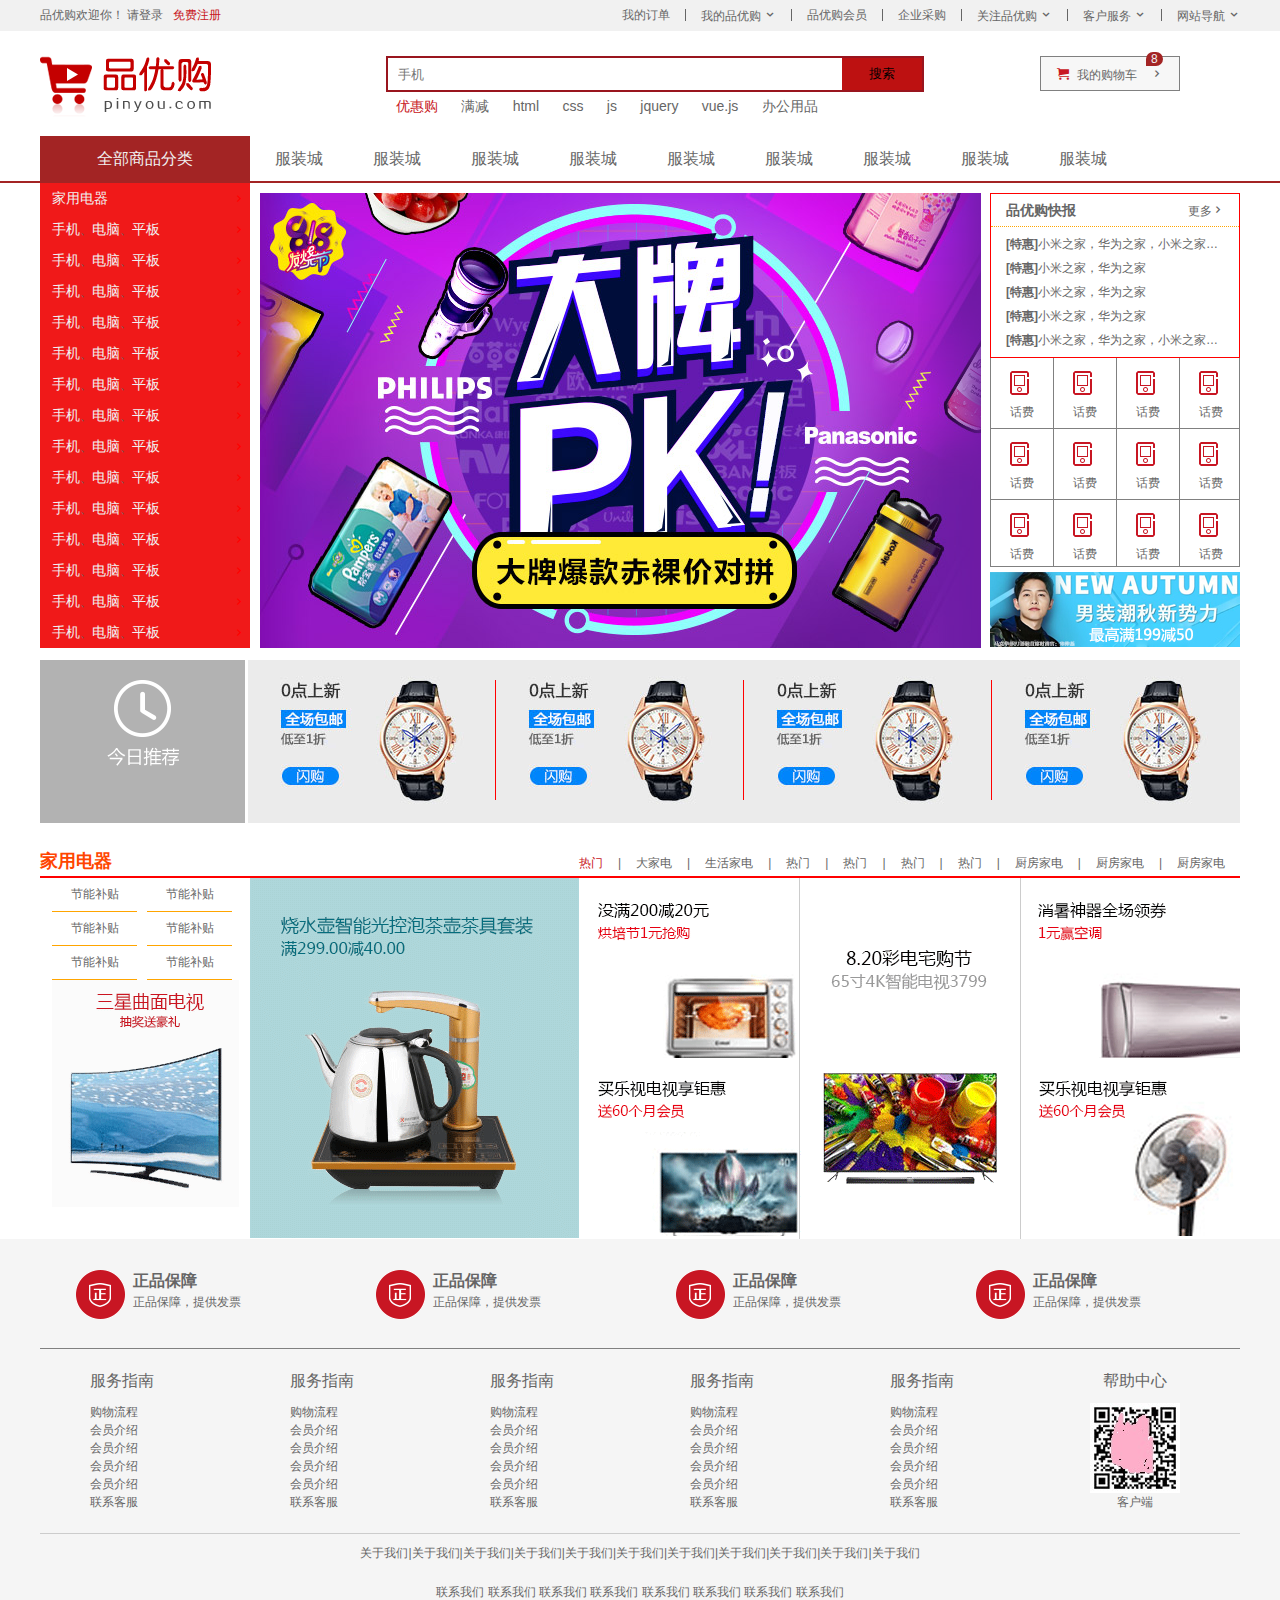
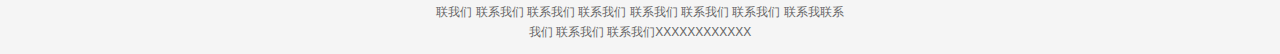
<file: shopping/index.html>
<!DOCTYPE html>
<html lang="en">
<head>
    <meta charset="UTF-8">
    <meta name="viewport" content="width=device-width, initial-scale=1.0">
    <title>项目练习</title>
    <link rel="shortcut icon" href="favicon.ico" type="image/x-icon">
    <!-- 引入初始化样式 -->
    <link rel="stylesheet" href="css/base.css">
    <!-- 引入公共样式文件 -->
    <link rel="stylesheet" href="css/common.css">
    <link rel="stylesheet" href="css/index.css">
</head>
<body>
    <!-- 快捷导航模块 -->
    <section class="shortcut">
        <div class="w">
            <div class="fl">
                <ul>
                    <li>品优购欢迎你！&nbsp;</li>
                    <li>
                        <a href="#">请登录</a> &nbsp; <a href="register.html" class="style_red">免费注册</a>
                    </li>
                </ul>
            </div>
            <div class="fr">
                <ul>
                    <li>我的订单</li>
                    <li></li>
                    <li class="arrow-icon">我的品优购</li>
                    <li></li>
                    <li>品优购会员</li>
                    <li></li>
                    <li>企业采购</li>
                    <li></li>
                    <li class="arrow-icon">关注品优购</li>
                    <li></li>
                    <li class="arrow-icon">客户服务</li>
                    <li></li>
                    <li class="arrow-icon">网站导航</li>
                </ul>
            </div>
        </div>
    </section>
    <!-- 头部模块 -->
    <header class="header w">
        <!-- logo模块 -->
        <div class="logo">
           <h1>
               <a href="index.html" title="品优购">品优购</a>
           </h1>
        </div>
        <div class="seacher">
            <input type="search" name="" id="" placeholder="手机">
            <button>搜索</button>
        </div>
        <div class="hotwords">
            <a href="#" class="style_red">优惠购</a>
            <a href="#">满减</a>
            <a href="#">html</a>
            <a href="#">css</a>
            <a href="#">js</a>
            <a href="#">jquery</a>
            <a href="#">vue.js</a>
            <a href="#">办公用品</a>
        </div>
        <div class="shopcar">
            我的购物车
            <i class="count">8</i>
        </div>
    </header>
    <!-- 导航模块 -->
    <nav class="nav">
         <div class="w">
             <div class="dropdown">
                 <div class="dt">全部商品分类</div>
                 <div class="dd">
                    <ul>
                        <li><a href="#">家用电器</a></li>
                        <li><a href="list.html">手机</a>、<a href="#">电脑</a>、<a href="#">平板</a></li>
                        <li><a href="#">手机</a>、<a href="#">电脑</a>、<a href="#">平板</a></li>
                        <li><a href="#">手机</a>、<a href="#">电脑</a>、<a href="#">平板</a></li>
                        <li><a href="#">手机</a>、<a href="#">电脑</a>、<a href="#">平板</a></li>
                        <li><a href="#">手机</a>、<a href="#">电脑</a>、<a href="#">平板</a></li>
                        <li><a href="#">手机</a>、<a href="#">电脑</a>、<a href="#">平板</a></li>
                        <li><a href="#">手机</a>、<a href="#">电脑</a>、<a href="#">平板</a></li>
                        <li><a href="#">手机</a>、<a href="#">电脑</a>、<a href="#">平板</a></li>
                        <li><a href="#">手机</a>、<a href="#">电脑</a>、<a href="#">平板</a></li>
                        <li><a href="#">手机</a>、<a href="#">电脑</a>、<a href="#">平板</a></li>
                        <li><a href="#">手机</a>、<a href="#">电脑</a>、<a href="#">平板</a></li>
                        <li><a href="#">手机</a>、<a href="#">电脑</a>、<a href="#">平板</a></li>
                        <li><a href="#">手机</a>、<a href="#">电脑</a>、<a href="#">平板</a></li>
                        <li><a href="#">手机</a>、<a href="#">电脑</a>、<a href="#">平板</a></li>
                    </ul>
                 </div>
             </div>
             <div class="navitems">
                 <ul>
                     <li><a href="#">服装城</a></li>
                     <li><a href="#">服装城</a></li>
                     <li><a href="#">服装城</a></li>
                     <li><a href="#">服装城</a></li>
                     <li><a href="#">服装城</a></li>
                     <li><a href="#">服装城</a></li>
                     <li><a href="#">服装城</a></li>
                     <li><a href="#">服装城</a></li>
                     <li><a href="#">服装城</a></li>
                 </ul>
             </div>
         </div>
    </nav>
    <!-- main模块 -->
      <div class="w">
          <div class="main">
              <div class="focus">
                  <ul>
                      <li>
                          <img src="upload/focus1.png" alt="">
                      </li>
                  </ul>
              </div>
              <div class="newsflash">
                  <div class="news">
                      <div class="news-hd">
                          <h5>品优购快报</h5>
                          <a href="#" class="more">更多</a>
                      </div>
                      <div class="news-bd">
                          <ul>
                              <li><a href="#"><strong>[特惠]</strong>小米之家，华为之家，小米之家，华为之家</a></li>
                              <li><a href="#"><strong>[特惠]</strong>小米之家，华为之家</a></li>
                              <li><a href="#"><strong>[特惠]</strong>小米之家，华为之家</a></li>
                              <li><a href="#"><strong>[特惠]</strong>小米之家，华为之家</a></li>
                              <li><a href="#"><strong>[特惠]</strong>小米之家，华为之家，小米之家，华为之家</a></li>
                          </ul>
                      </div>
                  </div>
                  <div class="lifeservice">
                      <ul>
                          <li>
                              <i></i>
                              <p>话费</p>
                          </li>
                          <li>
                            <i></i>
                            <p>话费</p>
                        </li>
                        <li>
                            <i></i>
                            <p>话费</p>
                        </li>
                        <li>
                            <i></i>
                            <p>话费</p>
                        </li>
                        <li>
                            <i></i>
                            <p>话费</p>
                        </li>
                        <li>
                            <i></i>
                            <p>话费</p>
                        </li>
                        <li>
                            <i></i>
                            <p>话费</p>
                        </li>
                        <li>
                            <i></i>
                            <p>话费</p>
                        </li>
                        <li>
                            <i></i>
                            <p>话费</p>
                        </li>
                        <li>
                            <i></i>
                            <p>话费</p>
                        </li>
                        <li>
                            <i></i>
                            <p>话费</p>
                        </li>
                        <li>
                            <i></i>
                            <p>话费</p>
                        </li>
                          
                      </ul>
                  </div>
                  <div class="bargin">
                      <img src="upload/bargain.png" alt="">
                  </div>
              </div>
          </div>
      </div>
    <!-- 推荐模块 -->
      <div class="rec w">
          <div class="rec_hd">
              <img src="images/recom.png" alt="">
          </div>
          <div class="rec_bd">
              <ul>
                  <li><img src="upload/recom.jpg" alt=""></li>
                  <li><img src="upload/recom.jpg" alt=""></li>
                  <li><img src="upload/recom.jpg" alt=""></li>
                  <li><img src="upload/recom.jpg" alt=""></li>
              </ul>
              
          </div>
      </div>
    <!-- floor模块 -->
    <div class="floor">
        <div class="jiadian w">
            <div class="box_hd">
                <h3>家用电器</h3>
                <div class="tab_list">
                    <ul>
                        <li><a href="#" class="style_red">热门</a>|</li>
                        <li><a href="#">大家电</a>|</li>
                        <li><a href="#">生活家电</a>|</li>
                        <li><a href="#">热门</a>|</li>
                        <li><a href="#">热门</a>|</li>
                        <li><a href="#">热门</a>|</li>
                        <li><a href="#">热门</a>|</li>
                        <li><a href="#">厨房家电</a>|</li>
                        <li><a href="#">厨房家电</a>|</li>
                        <li><a href="#">厨房家电</a></li>
                    </ul>
                </div>
                
            </div>
            <div class="box_bd">
                <div class="tab_content">
                    <div class="tab_list_item">
                        <div class="col_210">
                            <ul>
                                <li><a href="#">节能补贴</a></li>
                                <li><a href="#">节能补贴</a></li>
                                <li><a href="#">节能补贴</a></li>
                                <li><a href="#">节能补贴</a></li>
                                <li><a href="#">节能补贴</a></li>
                                <li><a href="#">节能补贴</a></li>
                            </ul>
                            <a href="#">
                                <img src="upload/floor-1-1.png" alt="">
                            </a>
                        </div>
                        <div class="col_329">
                            <a href="#">
                                <img src="upload/floor-1-b01.png" alt="">
                            </a>
                        </div>
                        <div class="col_221">
                            <a href="#">
                                <img src="upload/floor-1-2.png" alt="">
                            </a>
                            <a href="#"><img src="upload/floor-1-3.png" alt=""></a>
                        </div>
                        <div class="col_221">
                            <a href="#">
                                <img src="upload/floor-1-4.png" alt="">
                            </a>
                        </div>
                        <div class="col_219">
                            <a href="#"><img src="upload/floor-1-5.png" alt=""></a>
                            <a href="#"><img src="upload/floor-1-6.png" alt=""></a>
                        </div>
                    </div>
                </div>
            </div>
        </div>
    </div>
    <!-- 底部模块 -->
    <div class="footer">
        <div class="w">
            <div class="mod_service">
                <ul>
                    <li>
                        <h5></h5>
                        <div class="service_txt">
                            <h4>正品保障</h4>
                             <p>正品保障，提供发票</p>
                        </div>
                    </li>
                    <li>
                        <h5></h5>
                        <div class="service_txt">
                            <h4>正品保障</h4>
                             <p>正品保障，提供发票</p>
                        </div>
                    </li>
                    <li>
                        <h5></h5>
                        <div class="service_txt">
                            <h4>正品保障</h4>
                             <p>正品保障，提供发票</p>
                        </div>
                    </li>
                    <li>
                        <h5></h5>
                        <div class="service_txt">
                            <h4>正品保障</h4>
                             <p>正品保障，提供发票</p>
                        </div>
                    </li>
                    
                </ul>
            </div>
            <div class="mod_help">
                <dl>
                    <dt>服务指南</dt>
                    <dd><a href="#">购物流程</a></dd>
                    <dd><a href="#">会员介绍</a></dd>
                    <dd><a href="#">会员介绍</a></dd>
                    <dd><a href="#">会员介绍</a></dd>
                    <dd><a href="#">会员介绍</a></dd>
                    <dd><a href="#">联系客服</a></dd>
                </dl>
                <dl>
                    <dt>服务指南</dt>
                    <dd><a href="#">购物流程</a></dd>
                    <dd><a href="#">会员介绍</a></dd>
                    <dd><a href="#">会员介绍</a></dd>
                    <dd><a href="#">会员介绍</a></dd>
                    <dd><a href="#">会员介绍</a></dd>
                    <dd><a href="#">联系客服</a></dd>
                </dl>
                <dl>
                    <dt>服务指南</dt>
                    <dd><a href="#">购物流程</a></dd>
                    <dd><a href="#">会员介绍</a></dd>
                    <dd><a href="#">会员介绍</a></dd>
                    <dd><a href="#">会员介绍</a></dd>
                    <dd><a href="#">会员介绍</a></dd>
                    <dd><a href="#">联系客服</a></dd>
                </dl>
                <dl>
                    <dt>服务指南</dt>
                    <dd><a href="#">购物流程</a></dd>
                    <dd><a href="#">会员介绍</a></dd>
                    <dd><a href="#">会员介绍</a></dd>
                    <dd><a href="#">会员介绍</a></dd>
                    <dd><a href="#">会员介绍</a></dd>
                    <dd><a href="#">联系客服</a></dd>
                </dl>
                <dl>
                    <dt>服务指南</dt>
                    <dd><a href="#">购物流程</a></dd>
                    <dd><a href="#">会员介绍</a></dd>
                    <dd><a href="#">会员介绍</a></dd>
                    <dd><a href="#">会员介绍</a></dd>
                    <dd><a href="#">会员介绍</a></dd>
                    <dd><a href="#">联系客服</a></dd>
                </dl>
                <dl>
                    <dt>帮助中心</dt>
                    <dd>
                        <img src="images/wx_cz.jpg" alt="">
                        客户端
                    </dd>
                </dl>
            </div>
            <div class="mod_copyright">
                <div class="links">
                    <p>
                        <a href="#">关于我们</a>|关于我们|关于我们|关于我们|关于我们|关于我们|关于我们|关于我们|关于我们|关于我们|关于我们
                    </p>
                </div>
                <div class="copyright">
                      <p>
                        联系我们 联系我们 联系我们 联系我们 联系我们 联系我们 联系我们 联系我们 <br>联我们 联系我们 联系我们 联系我们 联系我们 联系我们 联系我们 联系我联系<br>我们 联系我们 联系我们XXXXXXXXXXXX
                      </p>
                </div>
            </div>
        </div>
    </div>
</body>
</html>
</file>
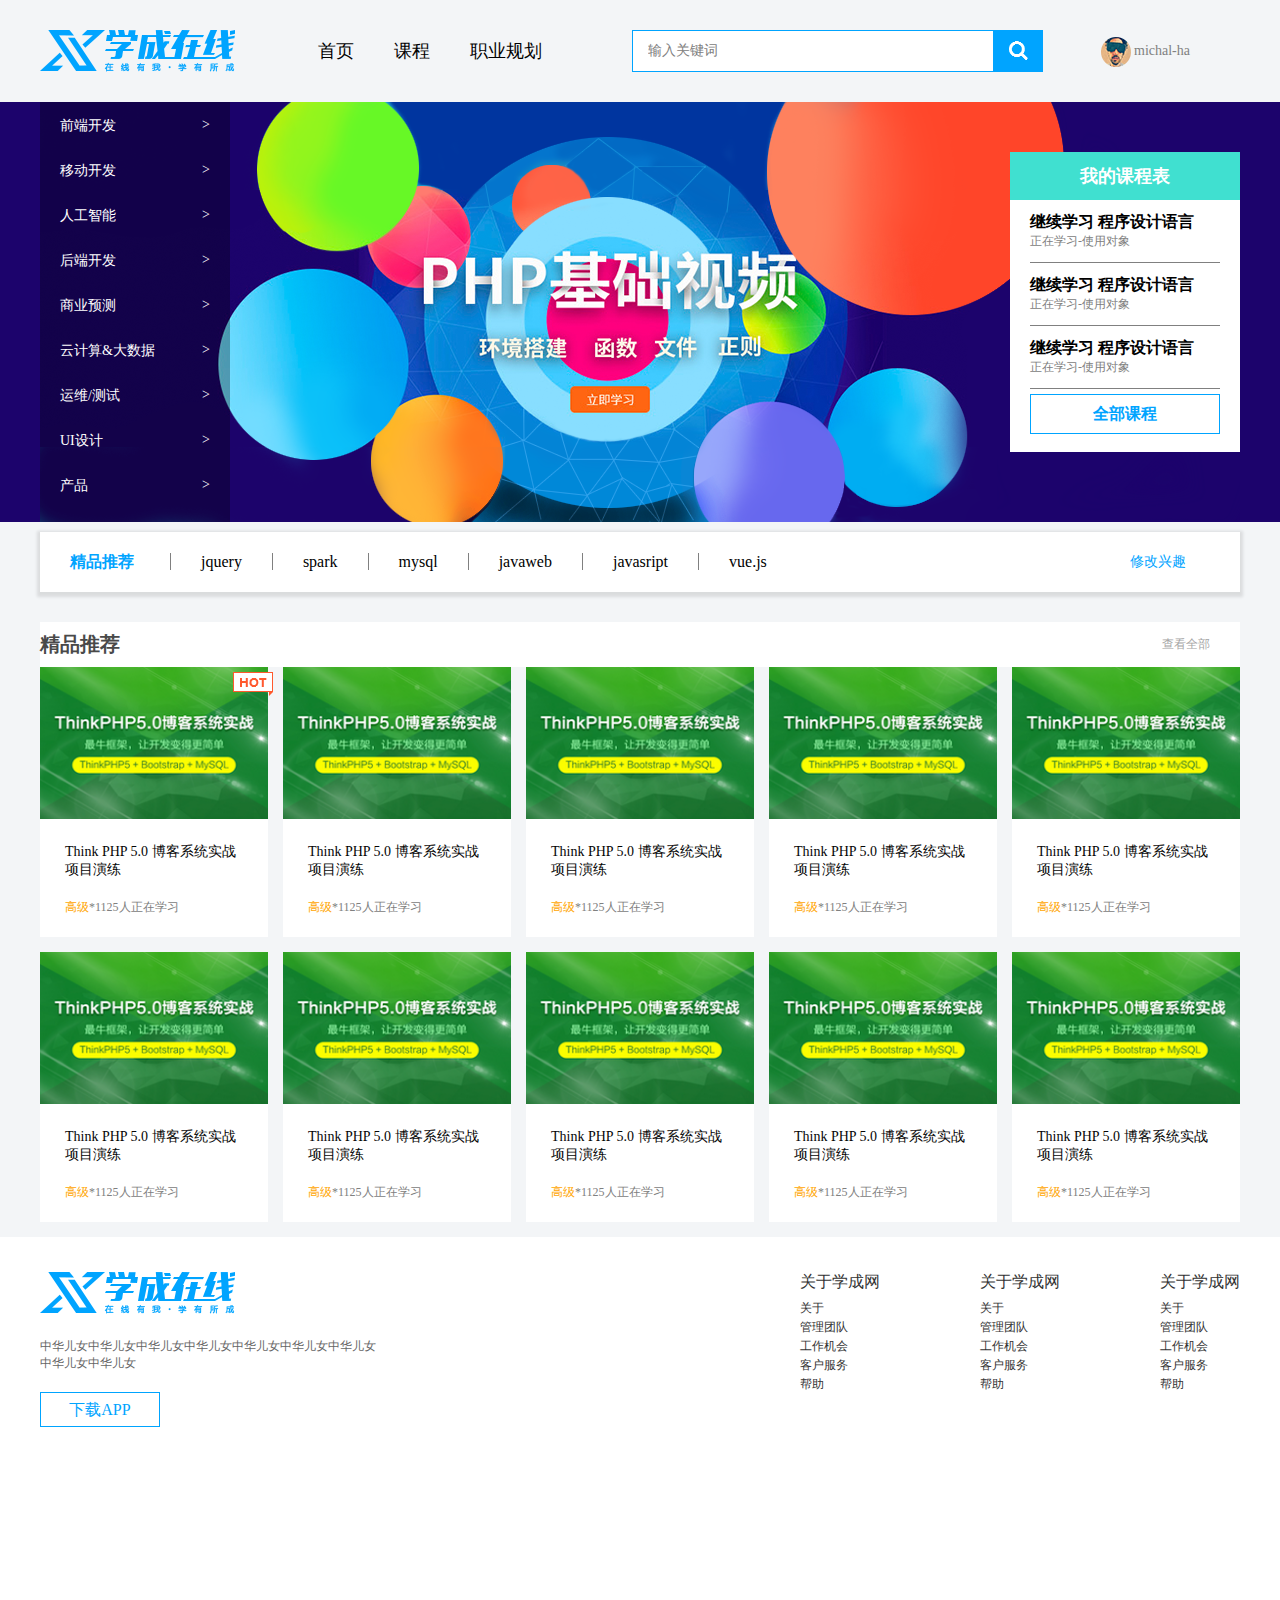
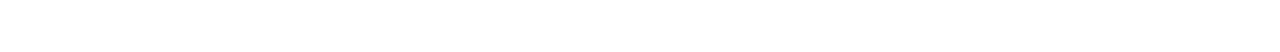
<file: study/index.html>
<!DOCTYPE html>
<html lang="en">
<head>
    <meta charset="UTF-8">
    <meta name="viewport" content="width=device-width, initial-scale=1.0">
    <title>学成在线</title>
    <link rel="stylesheet" href="style.css">
</head>
<body>
    <!--1网页头部 -->
    <div class="header w">
        <div class="logo">
            <img src="images/logo.png" alt="">
        </div>
        <div class="nav">
            <ul>
                <li><a href="#">首页</a></li>
                <li><a href="#">课程</a></li>
                <li><a href="#">职业规划</a></li>
            </ul>
        </div>
        <div class="search">
            <input type="text" value="输入关键词">
            <button></button>
        </div>
        <div class="user">
            <img src="images/user.png" alt="" style="vertical-align: middle;"> michal-ha
        </div>
    </div>
    <!-- 2banner部分 -->
    <div class="banner">
        <div class="w">
            <div class="subnav">
            <ul>
                <li><a href="#">前端开发 <span>&gt</span></a></li>
                <li><a href="#">移动开发 <span>&gt</span></a></li>
                <li><a href="#">人工智能 <span>&gt</span></a></li>
                <li><a href="#">后端开发 <span>&gt</span></a></li>
                <li><a href="#">商业预测 <span>&gt</span></a></li>
                <li><a href="#">云计算&大数据<span>&gt</span></a></li>
                <li><a href="#">运维/测试<span>&gt</span></a></li>
                <li><a href="#">UI设计<span>&gt</span></a></li>
                <li><a href="#">产品<span>&gt</span></a></li>
            </ul>
        </div>
        <div class="course">
            <h2>我的课程表</h2>
            <div class="bd">
                <ul>
                    <li>
                        <h4>继续学习 程序设计语言</h4>
                        <p>正在学习-使用对象</p>
                    </li>
                    <li>
                        <h4>继续学习 程序设计语言</h4>
                        <p>正在学习-使用对象</p>
                    </li>
                    <li>
                        <h4>继续学习 程序设计语言</h4>
                        <p>正在学习-使用对象</p>
                    </li>
                   
                </ul>
                <a href="#" class="more">全部课程</a>
            </div>
        </div>
        </div>
    </div>
    <!-- 3精品推荐小模块 -->
    <div class="goods w">
        <h3>精品推荐</h3>
        <div class="goods-item">
            <ul>
                <li><a href="#">jquery</a></li>
                <li><a href="#">spark</a></li>
                <li><a href="#">mysql</a></li>
                <li><a href="#">javaweb</a></li>
                <li><a href="#">javasript</a></li>
                <li><a href="#">vue.js</a></li>
            </ul>
        </div>
        <a href="#" class="mod">修改兴趣</a>
    </div>
    <!-- 4精品推荐大模块 -->
    <div class="box w">
        <div class="box-hd">
            <h3>精品推荐</h3>
            <a href="#">查看全部</a>
        </div>
        <div class="box-bd">
            <ul class="clearfix">
                <li>
                    <em>
                        <img src="images/hot.png" class="hot" alt="">
                    </em>
                    <img src="images/pic.png" alt="">
                    <h4>Think PHP 5.0 博客系统实战项目演练</h4>
                    <div class="info">
                        <span>高级</span>*1125人正在学习
                    </div>
                </li>
                <li>
                    <img src="images/pic.png" alt="">
                    <h4>Think PHP 5.0 博客系统实战项目演练</h4>
                    <div class="info">
                        <span>高级</span>*1125人正在学习
                    </div>
                </li>
                <li>
                    <img src="images/pic.png" alt="">
                    <h4>Think PHP 5.0 博客系统实战项目演练</h4>
                    <div class="info">
                        <span>高级</span>*1125人正在学习
                    </div>
                </li>
                <li>
                    <img src="images/pic.png" alt="">
                    <h4>Think PHP 5.0 博客系统实战项目演练</h4>
                    <div class="info">
                        <span>高级</span>*1125人正在学习
                    </div>
                </li>
                <li>
                    <img src="images/pic.png" alt="">
                    <h4>Think PHP 5.0 博客系统实战项目演练</h4>
                    <div class="info">
                        <span>高级</span>*1125人正在学习
                    </div>
                </li>
                <li>
                    <img src="images/pic.png" alt="">
                    <h4>Think PHP 5.0 博客系统实战项目演练</h4>
                    <div class="info">
                        <span>高级</span>*1125人正在学习
                    </div>
                </li>
                <li>
                    <img src="images/pic.png" alt="">
                    <h4>Think PHP 5.0 博客系统实战项目演练</h4>
                    <div class="info">
                        <span>高级</span>*1125人正在学习
                    </div>
                </li>
                <li>
                    <img src="images/pic.png" alt="">
                    <h4>Think PHP 5.0 博客系统实战项目演练</h4>
                    <div class="info">
                        <span>高级</span>*1125人正在学习
                    </div>
                </li>
                <li>
                    <img src="images/pic.png" alt="">
                    <h4>Think PHP 5.0 博客系统实战项目演练</h4>
                    <div class="info">
                        <span>高级</span>*1125人正在学习
                    </div>
                </li>
                <li>
                    <img src="images/pic.png" alt="">
                    <h4>Think PHP 5.0 博客系统实战项目演练</h4>
                    <div class="info">
                        <span>高级</span>*1125人正在学习
                    </div>
                </li>
            </ul>
        </div>
    </div>
    <!-- footer部分 -->
    <div class="footer">
         <div class="w">
             <div class="copyright">
                 <img src="images/logo.png" alt="">
                 <p>中华儿女中华儿女中华儿女中华儿女中华儿女中华儿女中华儿女<br>
                     中华儿女中华儿女</p>
                 <a href="#" class="app">下载APP</a>
             </div>
             <div class="links">
                 <dl>
                     <dt>关于学成网</dt>
                     <dd><a href="#">关于</a></dd>
                     <dd><a href="#">管理团队</a></dd>
                     <dd><a href="#">工作机会</a></dd>
                     <dd><a href="#">客户服务</a></dd>
                     <dd><a href="#">帮助</a></dd>
                 </dl>
                 <dl>
                    <dt>关于学成网</dt>
                    <dd><a href="#">关于</a></dd>
                    <dd><a href="#">管理团队</a></dd>
                    <dd><a href="#">工作机会</a></dd>
                    <dd><a href="#">客户服务</a></dd>
                    <dd><a href="#">帮助</a></dd>
                </dl>
                <dl>
                    <dt>关于学成网</dt>
                    <dd><a href="#">关于</a></dd>
                    <dd><a href="#">管理团队</a></dd>
                    <dd><a href="#">工作机会</a></dd>
                    <dd><a href="#">客户服务</a></dd>
                    <dd><a href="#">帮助</a></dd>
                </dl>
             </div>
         </div>
    </div>
</body>
</html>
</file>
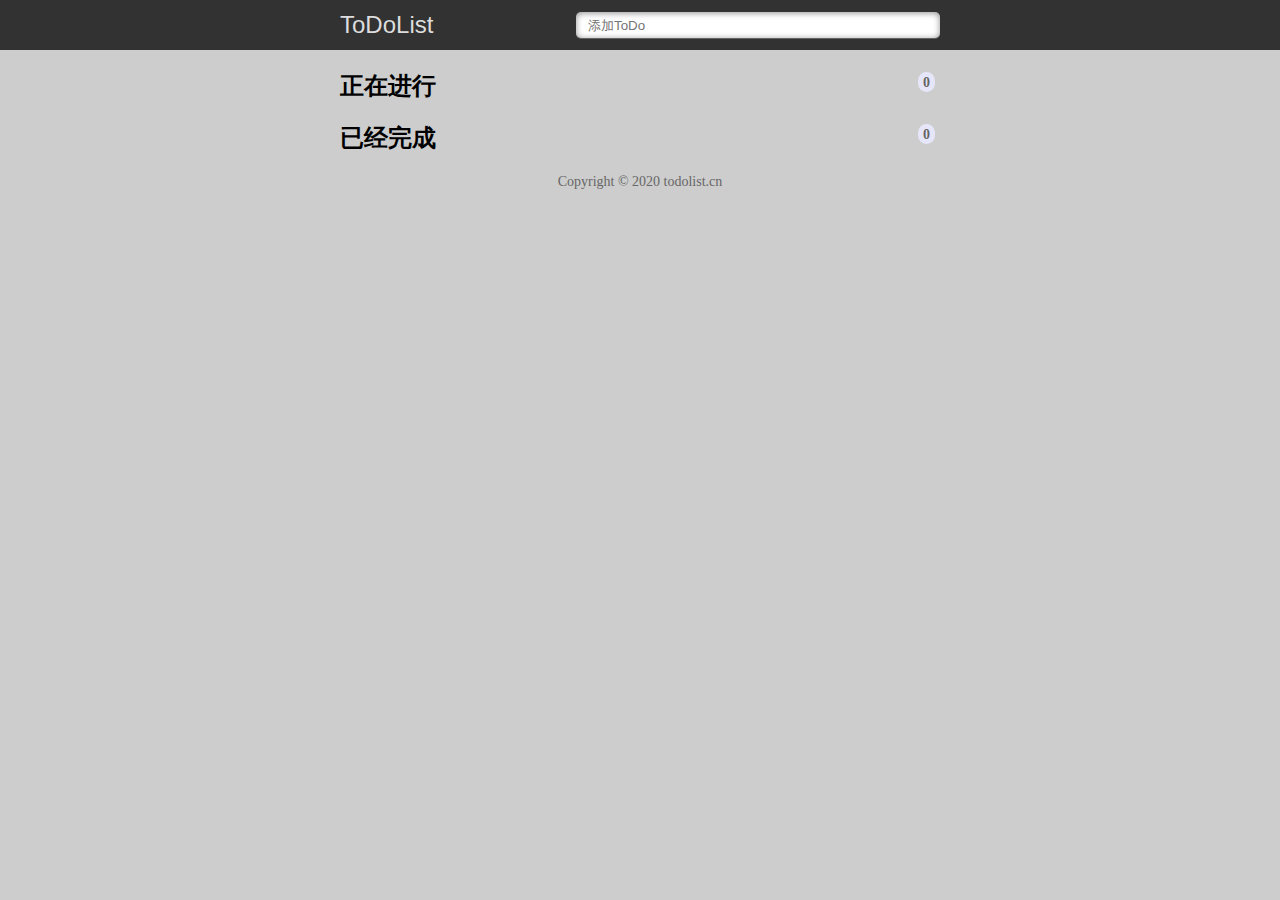
<file: todolist/index.html>
<!DOCTYPE html>
<html>
<head>
    <meta http-equiv="Content-Type" content="text/html; charset=utf-8" />
    <meta name="viewport" content="width=device-width, initial-scale=1.0, maximum-scale=1.0, user-scalable=no" />
    <title>ToDoList</title>
    <link rel="stylesheet" href="index.css">
    <script src="jquery.min.js"></script>
    <script src="todolist.js"></script>
</head>

<body>
    <header>
        <section>
            <label for="title">ToDoList</label>
            <input type="text" id="title" name="title" placeholder="添加ToDo" required="required" autocomplete="off" />
        </section>
    </header>
    <section>
        <h2>正在进行 <span id="todocount"></span></h2>
        <ol id="todolist" class="demo-box">
           
        </ol>
        <h2>已经完成 <span id="donecount"></span></h2>
        <ul id="donelist">
            
        </ul>
    </section>
    <footer>
        Copyright &copy; 2020 todolist.cn
    </footer>


</body>

</html>
</file>
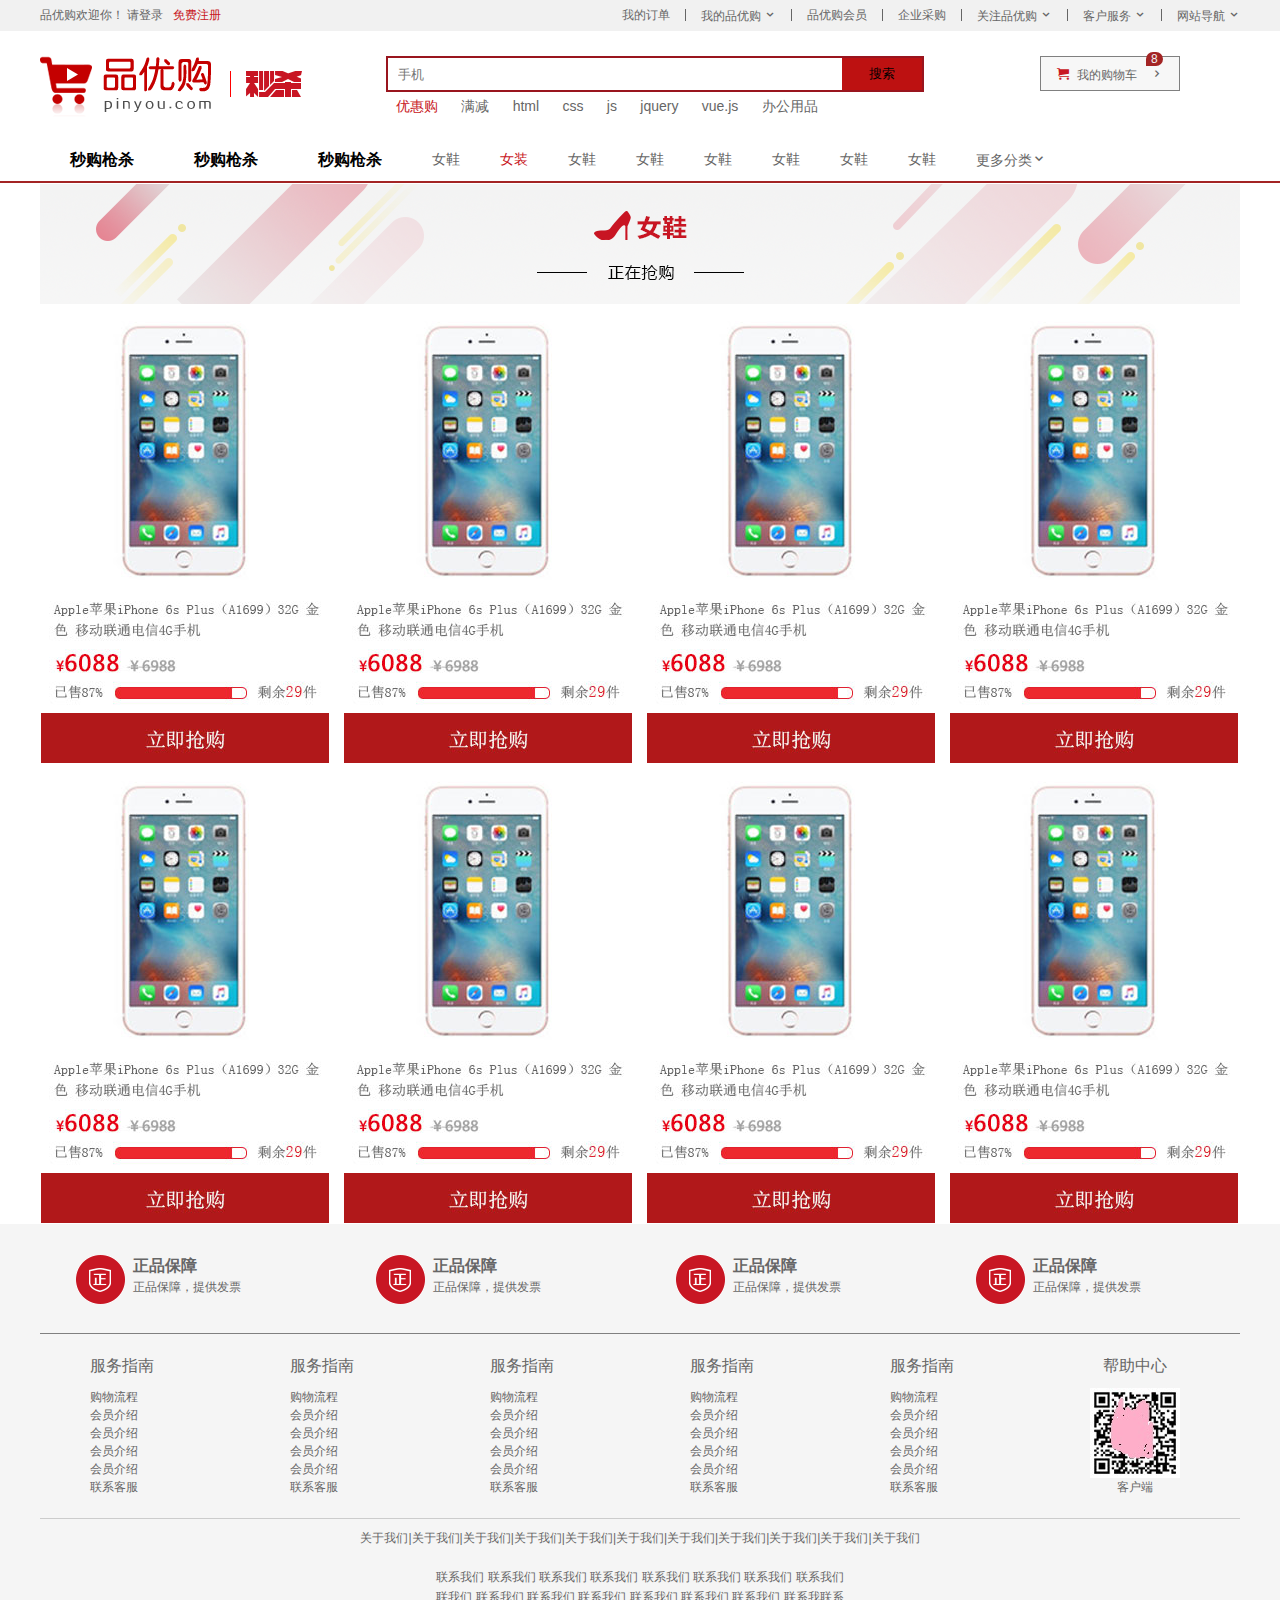
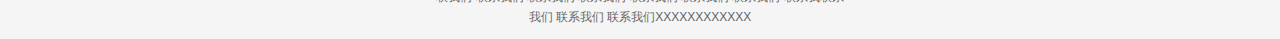
<file: shopping/list.html>
<!DOCTYPE html>
<html lang="en">
<head>
    <meta charset="UTF-8">
    <meta name="viewport" content="width=device-width, initial-scale=1.0">
    <title>列表页</title>
    <link rel="shortcut icon" href="favicon.ico" type="image/x-icon">
    <!-- 引入初始化样式 -->
    <link rel="stylesheet" href="css/base.css">
    <!-- 引入公共样式文件 -->
    <link rel="stylesheet" href="css/common.css">
    <link rel="stylesheet" href="css/list.css">
</head>
<body>
    <!-- 快捷导航模块 -->
    <section class="shortcut">
        <div class="w">
            <div class="fl">
                <ul>
                    <li>品优购欢迎你！&nbsp;</li>
                    <li>
                        <a href="#">请登录</a> &nbsp; <a href="register.html" class="style_red">免费注册</a>
                    </li>
                </ul>
            </div>
            <div class="fr">
                <ul>
                    <li>我的订单</li>
                    <li></li>
                    <li class="arrow-icon">我的品优购</li>
                    <li></li>
                    <li>品优购会员</li>
                    <li></li>
                    <li>企业采购</li>
                    <li></li>
                    <li class="arrow-icon">关注品优购</li>
                    <li></li>
                    <li class="arrow-icon">客户服务</li>
                    <li></li>
                    <li class="arrow-icon">网站导航</li>
                </ul>
            </div>
        </div>
    </section>
    <!-- 头部模块 -->
    <header class="header w">
        <!-- logo模块 -->
        <div class="logo">
           <h1>
               <a href="index.html" title="品优购">品优购</a>
           </h1>
        </div>
        <div class="sk">
            <img src="images/sk.png" alt="">
        </div>
        <div class="seacher">
            <input type="search" name="" id="" placeholder="手机">
            <button>搜索</button>
        </div>
        <div class="hotwords">
            <a href="#" class="style_red">优惠购</a>
            <a href="#">满减</a>
            <a href="#">html</a>
            <a href="#">css</a>
            <a href="#">js</a>
            <a href="#">jquery</a>
            <a href="#">vue.js</a>
            <a href="#">办公用品</a>
        </div>
        <div class="shopcar">
            我的购物车
            <i class="count">8</i>
        </div>
    </header>
    <!-- 导航模块 -->
    <nav class="nav">
        <div class="w">
            <div class="sk_list">
                <ul>
                    <li><a href="#">秒购枪杀</a></li>
                    <li><a href="#">秒购枪杀</a></li>
                    <li><a href="#">秒购枪杀</a></li>
                </ul>
            </div>
            <div class="sk_con">
                <ul>
                    <li><a href="#">女鞋</a></li>
                    <li><a href="#" class="style_red">女装</a></li>
                    <li><a href="#">女鞋</a></li>
                    <li><a href="#">女鞋</a></li>
                    <li><a href="#">女鞋</a></li>
                    <li><a href="#">女鞋</a></li>
                    <li><a href="#">女鞋</a></li>
                    <li><a href="#">女鞋</a></li>
                    <li><a href="#">更多分类</a></li>
                </ul>
            </div>
        </div>
    </nav>
    <!-- 列表主题模块 -->
    <div class="sk_container w">
        <div class="sk_hd">
            <img src="upload/bg_03.png" alt="">
        </div>
        <div class="sk_bd">
            <ul class="clearfix">
                <li>
                    <img src="upload/list.jpg" alt="">
                </li>
                <li>
                    <img src="upload/list.jpg" alt="">
                </li>
                <li>
                    <img src="upload/list.jpg" alt="">
                </li>
                <li>
                    <img src="upload/list.jpg" alt="">
                </li>
                <li>
                    <img src="upload/list.jpg" alt="">
                </li>
                <li>
                    <img src="upload/list.jpg" alt="">
                </li>
                <li>
                    <img src="upload/list.jpg" alt="">
                </li>
                <li>
                    <img src="upload/list.jpg" alt="">
                </li>
            </ul>
        </div>
    </div>
    <!-- 底部模块 -->
    <div class="footer">
        <div class="w">
            <div class="mod_service">
                <ul>
                    <li>
                        <h5></h5>
                        <div class="service_txt">
                            <h4>正品保障</h4>
                             <p>正品保障，提供发票</p>
                        </div>
                    </li>
                    <li>
                        <h5></h5>
                        <div class="service_txt">
                            <h4>正品保障</h4>
                             <p>正品保障，提供发票</p>
                        </div>
                    </li>
                    <li>
                        <h5></h5>
                        <div class="service_txt">
                            <h4>正品保障</h4>
                             <p>正品保障，提供发票</p>
                        </div>
                    </li>
                    <li>
                        <h5></h5>
                        <div class="service_txt">
                            <h4>正品保障</h4>
                             <p>正品保障，提供发票</p>
                        </div>
                    </li>
                    
                </ul>
            </div>
            <div class="mod_help">
                <dl>
                    <dt>服务指南</dt>
                    <dd><a href="#">购物流程</a></dd>
                    <dd><a href="#">会员介绍</a></dd>
                    <dd><a href="#">会员介绍</a></dd>
                    <dd><a href="#">会员介绍</a></dd>
                    <dd><a href="#">会员介绍</a></dd>
                    <dd><a href="#">联系客服</a></dd>
                </dl>
                <dl>
                    <dt>服务指南</dt>
                    <dd><a href="#">购物流程</a></dd>
                    <dd><a href="#">会员介绍</a></dd>
                    <dd><a href="#">会员介绍</a></dd>
                    <dd><a href="#">会员介绍</a></dd>
                    <dd><a href="#">会员介绍</a></dd>
                    <dd><a href="#">联系客服</a></dd>
                </dl>
                <dl>
                    <dt>服务指南</dt>
                    <dd><a href="#">购物流程</a></dd>
                    <dd><a href="#">会员介绍</a></dd>
                    <dd><a href="#">会员介绍</a></dd>
                    <dd><a href="#">会员介绍</a></dd>
                    <dd><a href="#">会员介绍</a></dd>
                    <dd><a href="#">联系客服</a></dd>
                </dl>
                <dl>
                    <dt>服务指南</dt>
                    <dd><a href="#">购物流程</a></dd>
                    <dd><a href="#">会员介绍</a></dd>
                    <dd><a href="#">会员介绍</a></dd>
                    <dd><a href="#">会员介绍</a></dd>
                    <dd><a href="#">会员介绍</a></dd>
                    <dd><a href="#">联系客服</a></dd>
                </dl>
                <dl>
                    <dt>服务指南</dt>
                    <dd><a href="#">购物流程</a></dd>
                    <dd><a href="#">会员介绍</a></dd>
                    <dd><a href="#">会员介绍</a></dd>
                    <dd><a href="#">会员介绍</a></dd>
                    <dd><a href="#">会员介绍</a></dd>
                    <dd><a href="#">联系客服</a></dd>
                </dl>
                <dl>
                    <dt>帮助中心</dt>
                    <dd>
                        <img src="images/wx_cz.jpg" alt="">
                        客户端
                    </dd>
                </dl>
            </div>
            <div class="mod_copyright">
                <div class="links">
                    <p>
                        <a href="#">关于我们</a>|关于我们|关于我们|关于我们|关于我们|关于我们|关于我们|关于我们|关于我们|关于我们|关于我们
                    </p>
                </div>
                <div class="copyright">
                      <p>
                        联系我们 联系我们 联系我们 联系我们 联系我们 联系我们 联系我们 联系我们 <br>联我们 联系我们 联系我们 联系我们 联系我们 联系我们 联系我们 联系我联系<br>我们 联系我们 联系我们XXXXXXXXXXXX
                      </p>
                </div>
            </div>
        </div>
    </div>
    
</body>
</html>
</file>
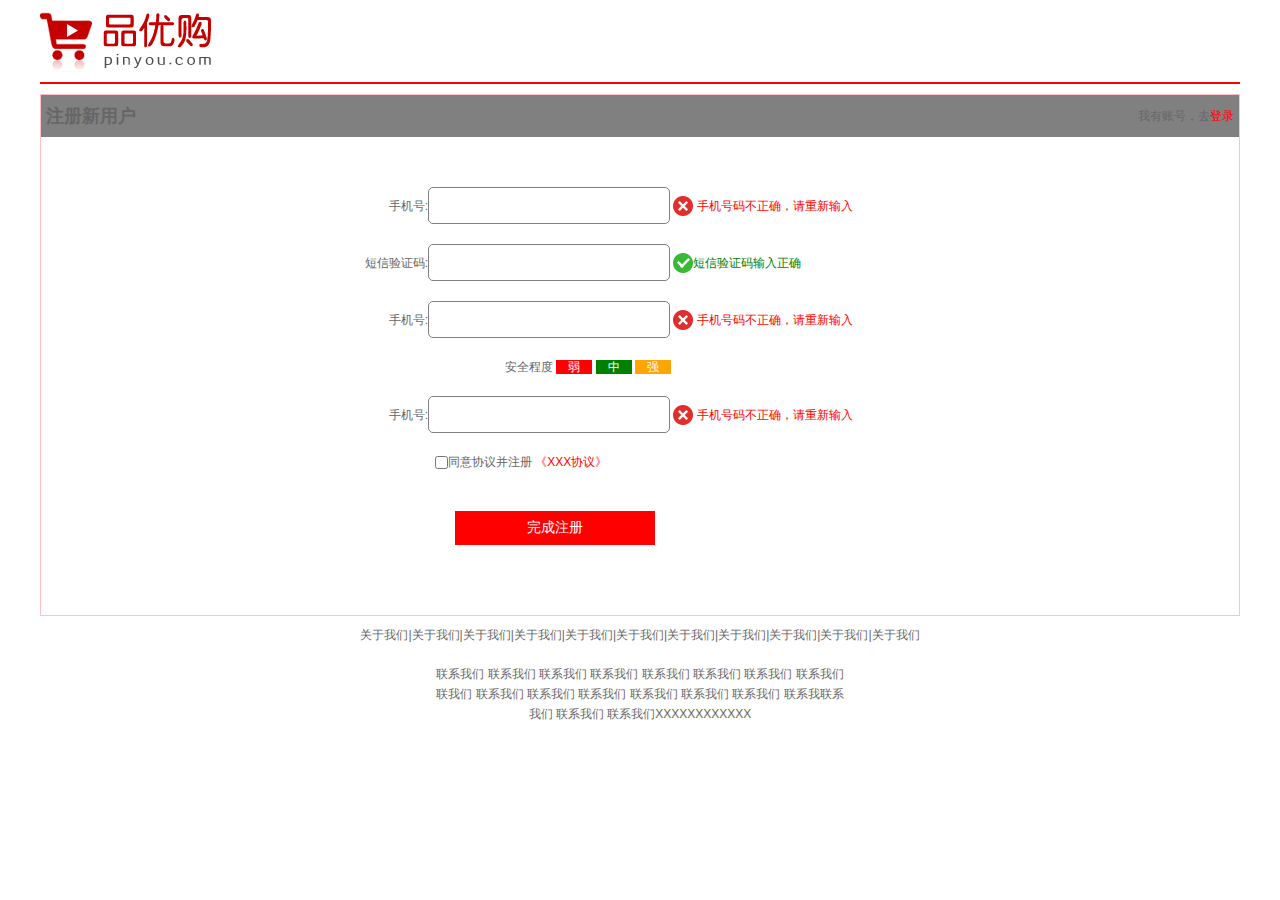
<file: shopping/register.html>
<!DOCTYPE html>
<html lang="en">
<head>
    <meta charset="UTF-8">
    <meta name="viewport" content="width=device-width, initial-scale=1.0">
    <title>注册页面</title>
    <link rel="shortcut icon" href="favicon.ico" type="image/x-icon">
    <!-- 引入初始化样式 -->
    <link rel="stylesheet" href="css/base.css">
    <link rel="stylesheet" href="css/register.css">
</head>
<body>
    <div class="w">
        <div class="header">
            <a href="index.html"><img src="images/logo.png" alt=""></a>
        </div>
        <div class="registerarea">
            <div class="reg_hd">
                <div class="reg_hd_l">
                    <h3>注册新用户</h3>
                </div>
                <div class="reg_hd_r">
                    我有账号，去<a href="#" style="color: red;">登录</a>
                </div>
            </div>
            <div class="reg_bd">
                <form action="">
                    <ul>
                        <li><label for="">手机号:</label><input type="text" name="" id="" class="inp">
                            <span style="color: red;"> <i class="error_icon"></i> 手机号码不正确，请重新输入</span></li>
                        <li><label for="">短信验证码:</label><input type="text" name="" id="" class="inp">
                                <span style="color: green;"> <i class="success_icon"></i>短信验证码输入正确</span></li>
                        <li><label for="">手机号:</label><input type="text" name="" id="" class="inp">
                                    <span style="color: red;"> <i class="error_icon"></i> 手机号码不正确，请重新输入</span></li>
                                    <li class="safe">安全程度 <em class="ruo">弱</em> <em class="zhong">中</em> <em class="qiang">强</em></li>
                        <li><label for="">手机号:</label><input type="text" name="" id="" class="inp">
                                        <span style="color: red;"> <i class="error_icon"></i> 手机号码不正确，请重新输入</span></li>  
                        <li class="agree">
                            <input type="checkbox" name="" id="">同意协议并注册 <a href="#" style="color: red;">《XXX协议》</a>
                        </li>   
                        <li>
                            <input type="submit" value="完成注册" class='btn'>
                            <!-- <button>完成注册</button> -->
                        </li>                       
                    </ul>
                </form>
            </div>
        </div>
         <!-- 底部模块 -->
         <div class="mod_copyright">
            <div class="links">
                <p>
                    <a href="#">关于我们</a>|关于我们|关于我们|关于我们|关于我们|关于我们|关于我们|关于我们|关于我们|关于我们|关于我们
                </p>
            </div>
            <div class="copyright">
                  <p>
                    联系我们 联系我们 联系我们 联系我们 联系我们 联系我们 联系我们 联系我们 <br>联我们 联系我们 联系我们 联系我们 联系我们 联系我们 联系我们 联系我联系<br>我们 联系我们 联系我们XXXXXXXXXXXX
                  </p>
            </div>
        </div>
    </div>
</body>
</html>
</file>
<file: shopping/css/base.css>
/* 把我们所有标签的内外边距清零 */
* {
    margin: 0;
    padding: 0;
    /* css3盒子模型 */
    box-sizing: border-box;
}
/* em 和 i 斜体的文字不倾斜 */
em,
i {
    font-style: normal
}
/* 去掉li 的小圆点 */
li {
    list-style: none
}

img {
    /* border 0 照顾低版本浏览器 如果 图片外面包含了链接会有边框的问题 */
    border: 0;
    /* 取消图片底侧有空白缝隙的问题 */
    vertical-align: middle
}

button {
    /* 当我们鼠标经过button 按钮的时候，鼠标变成小手 */
    cursor: pointer
}

a {
    color: #666;
    text-decoration: none
}

a:hover {
    color: #c81623
}

button,
input {
    border: 0;
    outline: none;
    /* "\5B8B\4F53" 就是宋体的意思 这样浏览器兼容性比较好 */
    font-family: Microsoft YaHei, Heiti SC, tahoma, arial, Hiragino Sans GB, "\5B8B\4F53", sans-serif
}

body {
    /* CSS3 抗锯齿形 让文字显示的更加清晰 */
    -webkit-font-smoothing: antialiased;
    background-color: #fff;
    font: 12px/1.5 Microsoft YaHei, Heiti SC, tahoma, arial, Hiragino Sans GB, "\5B8B\4F53", sans-serif;
    color: #666
}

.hide,
.none {
    display: none
}
/* 清除浮动 */
.clearfix:after {
    visibility: hidden;
    clear: both;
    display: block;
    content: ".";
    height: 0
}

.clearfix {
    *zoom: 1
}
</file>
<file: shopping/css/common.css>
/* 声明字体图标 */
@font-face {
    font-family: 'icomoon';
    src:  url('../fonts/icomoon.eot?tomleg');
    src:  url('../fonts/icomoon.eot?tomleg#iefix') format('embedded-opentype'),
      url('../fonts/icomoon.ttf?tomleg') format('truetype'),
      url('../fonts/icomoon.woff?tomleg') format('woff'),
      url('../fonts/icomoon.svg?tomleg#icomoon') format('svg');
    font-weight: normal;
    font-style: normal;
    font-display: block;
  }
/* 版心 */
.w {
    width: 1200px;
    margin: 0 auto;
}
.fl {
    float: left;
}
.fr {
    float: right;
}
.style_red {
    color: #c81623;
}
/* 快捷导航模块 */
.shortcut {
    height: 31px;
    line-height: 31px;
    background-color: #f1f1f1;
}
.shortcut ul li {
    float: left;
}
/* 选择所有偶数的li */
.shortcut .fr ul li:nth-child(even) {
    width: 1px;
    height: 12px;
    background-color: #666;
    margin:9px 15px 0;
}
.arrow-icon::after {
    content: "\e91e";
    font-family: 'icomoon';
    margin-left: 3px;
}
/* ----------------头部模块------------------------- */
.header {
    position: relative;
    height: 105px;
}
.logo {
    position: absolute;
    top: 25px;
    width: 171px;
    height: 61px;
}
.logo a {
    display: block;
    width: 171px;
    height: 61px;
    background: url(../images/logo.png) no-repeat;
    font-size: 0;
}
.seacher {
    position: absolute;
    left: 346px;
    top: 25px;
    width: 538px;
    height: 36px;
    border: 2px solid #99151e;
}
.seacher input {
    float: left;
    width: 454px;
    height: 32px;
    padding-left: 10px;
}
.seacher button {
    float: left;
    width: 80px;
    height: 32px;
    background-color: #bd1111;
}
.hotwords {
    position: absolute;
    left: 346px;
    top: 65px;
    
}
.hotwords a {
    margin: 0 10px;
    font-size: 14px;
}
.shopcar {
    position: absolute;
    top: 25px;
    right: 60px;
    width: 140px;
    height: 35px;
    line-height: 35px;
    text-align: center;
    border: 1px solid gray;
    background-color: #f7f7f7;
}
.shopcar::before {
    font-family: 'icomoon';
    content: "\e93a";
    margin-right: 5px;
    color: #c81623;
}
.shopcar::after {
    font-family: 'icomoon';
    content: "\e920";
    margin-left: 10px;
}
.count {
    position: absolute;
    top: -5px;
    left: 105px;
    height: 14px;
    line-height: 14px;
    color: #f1f1f1;
    padding: 0 5px;
    background-color: #a32424;
    border-radius: 7px 7px 7px 0;
}
/* ----------------导航模块-------------------------- */
.nav {
    height: 47px;
    border-bottom: 2px solid #a32424;
}
.nav .dropdown {
    float: left;
    width: 210px;
    height: 45px;
    background-color: #a32424;
}
.dropdown .dt {
    width: 100%;
    height: 100%;
    color: #f1f1f1;
    line-height: 45px;
    text-align: center;
    font-size: 16px;
}
.dropdown .dd {
    /* display: block; */
    width: 210px;
    height: 465px;
    background-color: #f01919;
    margin-top: 2px;
}
.dropdown .dd ul li {
    position: relative;
    height: 31px;
    line-height: 31px;
    margin-left: 2px;
    padding: 0 10px;
}
.dropdown .dd ul li:hover {
    background-color: #f1f1f1;
}
.dropdown .dd ul li:hover a{
    color: #a32424;
}
.dropdown .dd ul li::after {
    position: absolute;
    top: 1px;
    right: 5px;
    content: "\e920";
    font-family: 'icomoon';
    color: red;
}
.dropdown .dd ul li a {
    font-size: 14px;
    color: #f1f1f1;
}
.nav .navitems {
    float: left;
    height: 45px;
    /* margin-left: 50px; */
}
.navitems ul li {
    float: left;
}
.navitems ul li a {
    display: block;
    height: 45px;
    line-height: 45px;
    font-size: 16px;
    padding: 0 25px;
}

/* --------------------底部模块----------------------- */
.footer {
    height: 415px;
    background-color: #f5f5f5;
    padding-top: 30px;
}
.mod_service {
    height: 80px;
    border-bottom: 1px solid gray;
}
.mod_service ul li {
    float: left;
    width: 300px;
    height: 50px;
    /* background-color: pink; */
    padding-left: 35px;
}
.mod_service ul li h5 {
    float: left;
    width: 50px;
    height: 50px;
    background:url(../images/icons.png) no-repeat -252px -2px;
    margin-right: 8px;
}
.service_txt h4 {
    font-size: 16px;
}
.service_txt p {
    font-size: 12px;
}
.mod_help {
    height: 185px;
    border-bottom: 1px solid #ccc;
    padding-top: 20px;
    padding-left: 50px;
}
.mod_help dl {
    float: left;
    width: 200px;
}
.mod_help dl:last-child {
    width: 90px;
    text-align: center;
}
.mod_help dl dt {
    font-size: 16px;
    margin-bottom: 10px;
}
.mod_copyright {
    text-align: center;
    margin-top: 10px;
}
.links {
    margin-bottom: 20px;
}
.copyright {
    line-height: 20px;
}
</file>
<file: shopping/css/index.css>
.main {
    width: 980px;
    height: 455px;
    margin-left: 220px;
    margin-top: 10px;
}
.focus {
    float: left;
    width: 721px;
    height: 455px;
    /* background: url(../upload/focus1.png) no-repeat; */
}
.newsflash {
    float: right;
    width: 250px;
    height: 455px;
}
.news {
    height: 165px;
    border: 1px solid red;
}
.news-hd {
    height: 33px;
    line-height: 33px;
    border-bottom: 1px dotted orange;
}
.news-hd h5 {
    float: left;
    margin-left: 15px;
    font-size: 14px;
}
.news-hd a {
    float: right;
    margin-right: 15px;
}
.news-hd .more::after {
    font-family: 'icomoon';
    content: '\e920';
}
.news-bd {
    margin: 5px 15px 0;
}
.news-bd ul li {
    height: 24px;
    line-height: 24px;
    /* 溢出文字省略号显示 */
    overflow: hidden;
    white-space: nowrap;
    text-overflow: ellipsis;
   
}
.lifeservice {
    overflow: hidden;
    height: 209px;
    border:1px solid gray;
    border-top: 0;
}
.lifeservice ul {
    width: 252px;
}
.lifeservice ul li {
    float: left;
    width: 63px;
    height: 71px;
    border-right: 1px solid gray;
    border-bottom: 1px solid gray;
    text-align: center;
    

}
/* i是行内元素，转换成行内块 */
.lifeservice ul li i {
   display: inline-block;
   width: 24px;
   height: 28px;
   background-color: #f3f5;
   margin-top: 12px;
   background:url(../images/icons.png) no-repeat -19px -15px;
   
}
.bargin {
    margin-top: 5px;
}
/* -------------------推荐模块------------------------------ */
.rec {
    height: 163px;
    margin-top: 12px;
}
.rec_hd {
    float: left;
    width: 205px;
    height: 163px;
    background-color: rgba(0,0,0,0.3);
    text-align: center;
    padding: 20px;
}
.rec_bd {
    float: left;
}
.rec_bd ul {
    margin-left: 3px;
}
.rec_bd ul li {
    position: relative;
    float: left;
}
.rec_bd ul li img {
    width: 248px;
    height: 163px;
}
.rec_bd ul li:nth-child(-n+3)::after {
    content: "";
    position: absolute;
    right: 0;
    top: 20px;
    width: 1px;
    height: 120px;
    background-color: red;
}
.box_hd {
    height: 30px;
    border-bottom: 2px solid red;

}
.box_hd h3 {
    float: left;
    font-size: 18px;
    color: orangered;
}
.tab_list {
    float: right;
    line-height: 30px;

}
.box_hd ul li {
    float: left;
   
}
.box_hd ul li a {
    padding: 0 15px;
}
.floor .w {
    margin-top: 25px;
}
.box_bd {
    height: 361px;
    /* background-color: #f3f5; */
}
.tab_list_item>div {
    float: left;
    height: 361px;
}
.col_210 {
    width: 210px;
    text-align: center;
    /* background-color: rgba(0,0,0,0.3); */
}
.col_210 ul li {
    float: left;
    width: 85px;
    height: 34px;
    border-bottom: 1px solid orange;
    text-align: center;
    line-height: 33px;
    margin-right: 10px;
}
.col_210 ul {
    margin-left: 12px;
}
.col_329 {
    width: 329px;
}
.col_221 {
    width: 221px;
    border-right: 1px solid #ccc;
}
.col_219{
    width: 219px;
}
</file>
<file: study/style.css>
* {
    margin:0;
    padding:0;
}
/* 版心 */
.w {
    width: 1200px;
    margin: auto;
}
body {
    background-color: #f3f5f7;
}
li {
    list-style: none;
}
a {
    text-decoration: none;
}
.clearfix:before,.clearfix:after {
    content: "";
    display:table;
}
.clearfix:after {
    clear:both;
}
.clearfix {
    *zoom: 1;
}
/* --------------------------网页头部-------------------------------- */
.header {
    height: 42px;
    /* background-color: pink; */
    margin: 30px auto;
}
.logo {
    float: left;
    width: 198px;
    height: 42px;
    /* background-color: blue; */
}
/* 导航栏在这是不用给高度的。因为添加浮动之后，盒子就具有行内块元素的属性 */
.nav {
    float: left;
    /* width: 300px; */
    height: 42px;
    /* background-color: yellow; */
    margin-left: 60px;
}
.nav ul li {
    float: left;
    margin: 0 10px;
}
.nav ul li a {
    display: block;
    height: 42px;
    padding:0 10px;
    text-decoration: none;
    font-size: 18px;
    line-height: 42px;
    color:black;
}
.nav ul li a:hover {
    border-bottom: 2px solid blue;
}
.search {
    float: left;
    width: 412px;
    height: 42px;
    /* background-color: skyblue; */
    margin-left: 70px;
}
.search input {
    /* 行内块元素之间默认是有缝隙的所以要添加浮动来去掉缝隙 */
    float: left;
    width: 345px;
    height: 40px;
    border:1px solid #00a4ff;
    border-right: 0;
    color: gray;
    font-size: 14px;
    padding-left: 15px;
}
.search button {
    float: left;
    width: 50px;
    height: 42px;
    /* button按钮有一个默认边框 */
    border: 0;
    background-image: url(images/btn.png);
    /* background-repeat: no-repeat; */
}
.user {
    float: right;
    /* height: 42px; */
    margin-right: 50px;
    line-height: 42px;
    font-size: 14px;
    color: gray;
    /* vertical-align: middle; */
}
/* ---------------------banner部分------------------------------- */
.banner {
    height: 420px;
    background-color: #1c036c;
}
/* !!!这个.w前一定要加.banner */
.banner .w {
    height: 420px;
    /* background-image: url(images/banner.png); */
    background: url(images/banner2.png) no-repeat top center;
}
.subnav {
    float: left;
    width: 190px;
    height: 420px;
    background-color:rgb(0,0,0,0.3);
}
.subnav ul li {
    height: 45px;
    line-height: 45px;
    padding: 0 20px;
}
.subnav ul li a {
    font-size: 14px;
    color: white;
    text-decoration: none;
}
.subnav ul li a span {
    float: right;
}
.subnav ul li a:hover {
    color: #00a4ff;
}
.course {
    float: right;
    width: 230px;
    height: 300px;
    background-color: white;
    /* 浮动的盒子不会有外边距合并的问题 */
    margin-top: 50px;
}
.course h2 {
    /* width: 230px; */
    height: 48px;
    line-height: 48px;
    text-align: center;
    background-color: turquoise;
    font-size: 18px;
    color:white;
}
.course .bd {
    padding: 0 20px;
}
.bd ul li {
    border-bottom: 1px solid gray;
    padding: 12px 0;
}
.bd ul li h4 {
    font-size: 16px;
    color: black;
}
.bd ul li p {
    font-size: 12px;
    color: gray;
}
.bd .more {
    display: block;
    height: 38px;
    border: 1px solid #00a4ff;
    text-align: center;
    line-height: 38px;
    color: #00a4ff;
    font-size: 16px;
    font-weight: bolder;
    margin-top: 5px;
}
/* -----------------精品推荐小模块-------------------------- */
.goods {
    height: 60px;
    background-color: white;
    margin-top: 10px;
    box-shadow: 0 2px 3px 3px rgba(0,0,0,0.1);
    /* 行高可以继承 */
    line-height: 60px;
}
.goods h3 {
    float: left;
    width: 100px;
    margin-left: 30px;
    font-size: 16px;
    color:#00a4ff;
}
.goods-item ul li {
    float: left;
    /* padding:0 20px; */
    
}
.goods-item ul li a {
    padding: 0 30px;
    font-size: 16px;
    color: black;
    border-left: 1px solid gray;
}
.goods .mod {
    float: right;
    width: 80px;
    margin-right: 30px;
    font-size: 14px;
    color:#00a4ff;
}
/* -------------------精品推荐大模块----------------------------- */
.box {
    margin-top: 30px;
}
.box-hd {
    height: 45px;
    background-color: #fff;
    line-height: 45px;
}
.box-hd h3 {
    float: left;
    font-size: 20px;
    color: #494949;
}
.box-hd a {
    float: right;
    font-size: 12px;
    color: #a5a5a5;
    margin-right: 30px;
}
.box-bd ul {
    width: 1225px;
}
.box-bd ul li {
    position: relative;
    float: left;
    width: 228px;
    height: 270px;
    background-color:#fff;
    margin-right: 15px;
    margin-bottom: 15px;
}
.box-bd ul li>img {
    width: 100%;
}
.box-bd ul li .hot {
    position: absolute;
    top:5px;
    right:-5px;
}
.box-bd ul li h4 {
    /* padding:5px 10px; */
    margin: 20px 20px 20px 25px;
    font-size: 14px;
    color:#050505;
    font-weight: 400;
}
.box-bd .info {
    margin:0 20px 0 25px;
    font-size: 12px;
    color: gray;
}
.box-bd .info span {
    color:orange;
}
/* --------------------footer部分-------------------------- */
.footer {
    height: 415px;
    background-color: #fff;
}
.footer .w {
    padding-top:35px;
}
.copyright {
    float: left;
}
.copyright p {
    font-size: 12px;
    color: #666;
    margin: 20px 0;
}
.copyright .app {
    display: block;
    width: 118px;
    height: 33px;
    border: 1px solid #00a4ff;
    text-align: center;
    line-height: 33px;
    color: #00a4ff;
    font-size: 16px;
}
.links {
    float: right;
}
.links dl {
    float: left;
    /* margin-right: 100px; */
    margin-left: 100px;
}
.links dl dt {
    font-size: 16px;
    color:#333;
    margin-bottom: 5px;
}
.links dl dd a{
    font-size: 12px;
    color:#333;
    /* margin-left: 5px; */
}
</file>
<file: todolist/index.css>
body {
    margin: 0;
    padding: 0;
    font-size: 16px;
    background: #CDCDCD;
}

header {
    height: 50px;
    background: #333;
    background: rgba(47, 47, 47, 0.98);
}

section {
    margin: 0 auto;
}

label {
    float: left;
    width: 100px;
    line-height: 50px;
    color: #DDD;
    font-size: 24px;
    cursor: pointer;
    font-family: "Helvetica Neue", Helvetica, Arial, sans-serif;
}

header input {
    float: right;
    width: 60%;
    height: 24px;
    margin-top: 12px;
    text-indent: 10px;
    border-radius: 5px;
    box-shadow: 0 1px 0 rgba(255, 255, 255, 0.24), 0 1px 6px rgba(0, 0, 0, 0.45) inset;
    border: none
}

input:focus {
    outline-width: 0
}

h2 {
    position: relative;
}

span {
    position: absolute;
    top: 2px;
    right: 5px;
    display: inline-block;
    padding: 0 5px;
    height: 20px;
    border-radius: 20px;
    background: #E6E6FA;
    line-height: 22px;
    text-align: center;
    color: #666;
    font-size: 14px;
}

ol,
ul {
    padding: 0;
    list-style: none;
}

li input {
    position: absolute;
    top: 2px;
    left: 10px;
    width: 22px;
    height: 22px;
    cursor: pointer;
}

p {
    margin: 0;
}

li p input {
    top: 3px;
    left: 40px;
    width: 70%;
    height: 20px;
    line-height: 14px;
    text-indent: 5px;
    font-size: 14px;
}

li {
    height: 32px;
    line-height: 32px;
    background: #fff;
    position: relative;
    margin-bottom: 10px;
    padding: 0 45px;
    border-radius: 3px;
    border-left: 5px solid #629A9C;
    box-shadow: 0 1px 2px rgba(0, 0, 0, 0.07);
}

ol li {
    cursor: move;
}

ul li {
    border-left: 5px solid #999;
    opacity: 0.5;
}

li a {
    position: absolute;
    top: 2px;
    right: 5px;
    display: inline-block;
    width: 14px;
    height: 12px;
    border-radius: 14px;
    border: 6px double #FFF;
    background: #CCC;
    line-height: 14px;
    text-align: center;
    color: #FFF;
    font-weight: bold;
    font-size: 14px;
    cursor: pointer;
}

footer {
    color: #666;
    font-size: 14px;
    text-align: center;
}

footer a {
    color: #666;
    text-decoration: none;
    color: #999;
}

@media screen and (max-device-width: 620px) {
    section {
        width: 96%;
        padding: 0 2%;
    }
}

@media screen and (min-width: 620px) {
    section {
        width: 600px;
        padding: 0 10px;
    }
}
</file>
<file: shopping/css/list.css>
.sk {
    position: absolute;
    top: 40px;
    left: 190px;
    border-left: 1px solid red;
    padding: 0 15px;
}
.sk_list {
    float: left;
}
.sk_list ul li {
    float: left;
}
.sk_list ul li a {
    display: block;
    line-height: 47px;
    padding: 0 30px;
    font-size: 16px;
    color: black;
    font-weight: 700;
}
.sk_con {
    float: left;
}

.sk_con ul li {
    float: left;
}
.sk_con ul li a {
    line-height: 47px;
    padding: 0 20px;
    font-size: 14px;
}
.sk_con ul li:last-child a::after {
    content: '\e91e';
    font-family: 'icomoon';
}
/* 清除浮动 推荐使用after伪元素清除浮动 */
/* .sk_bd ul {
    overflow: hidden;
} */
.sk_bd ul li {
    float: left;
    width: 290px;
    height: 460px;
    border: 1px solid transparent;
    overflow: hidden;
    margin-right: 13px;
}
.sk_bd ul li:nth-child(4n) {
    margin-right: 0;
}
.sk_bd ul li:hover {
   border: 1px solid red;
}
</file>
<file: shopping/css/register.css>
.w {
    width: 1200px;
    margin: 0 auto;
}
.header {
    height: 84px;
    line-height: 84px;
    border-bottom: 2px solid red;
}
.registerarea {
    height: 522px;
    margin-top: 10px;
    border: 1px solid pink;
}
.reg_hd {
    height: 42px;
    background-color: gray;
}
.reg_hd_l {
    float: left;
}
.reg_hd_l h3 {
    line-height: 42px;
    font-size: 18px;
    margin-left: 5px;
}
.reg_hd_r {
    float: right;
    line-height: 42px;
    margin-right: 5px;
}
.reg_bd {
    width: 600px;
    margin:50px auto 0;
}
.reg_bd ul li {
    margin-bottom: 20px;
}
.reg_bd ul li label {
    display: inline-block;
    width: 88px;
    text-align: right;

}
.reg_bd ul li .inp {
    width: 242px;
    height: 37px;
    border: 1px solid gray;
    border-radius: 5px;
}
.error_icon {
    display: inline-block;
    /* 让图片与文字对齐 */
    vertical-align: middle;
    margin-top: -2px;
    width: 20px;
    height: 20px;
    background: url(../images/error.png) no-repeat;
}
.success_icon {
    display: inline-block;
    /* 让图片与文字对齐 */
    vertical-align: middle;
    margin-top: -2px;
    width: 20px;
    height: 20px;
    background: url(../images/success.png) no-repeat;
}
.safe {
    margin-left: 165px;
}
.safe em {
    /* display: inline-block;
    width: 20px; */
    /* background-color: pink; */
    padding: 0 12px;
    color: #fff;
}
.ruo {
    background-color: red;
}
.zhong {
    background-color: green;
}
.qiang {
    background-color: orange;
}
.agree {
    padding-left: 95px;
}
.agree input {
    vertical-align: middle;
}
.btn {
    width: 200px;
    height: 34px;
    background-color: red;
    margin-left: 115px;
    color: #fff;
    font-size: 14px;
    margin-top: 20px;

} 
.mod_copyright {
    text-align: center;
    margin-top: 10px;
}
.links {
    margin-bottom: 20px;
}
.copyright {
    line-height: 20px;
}
</file>
